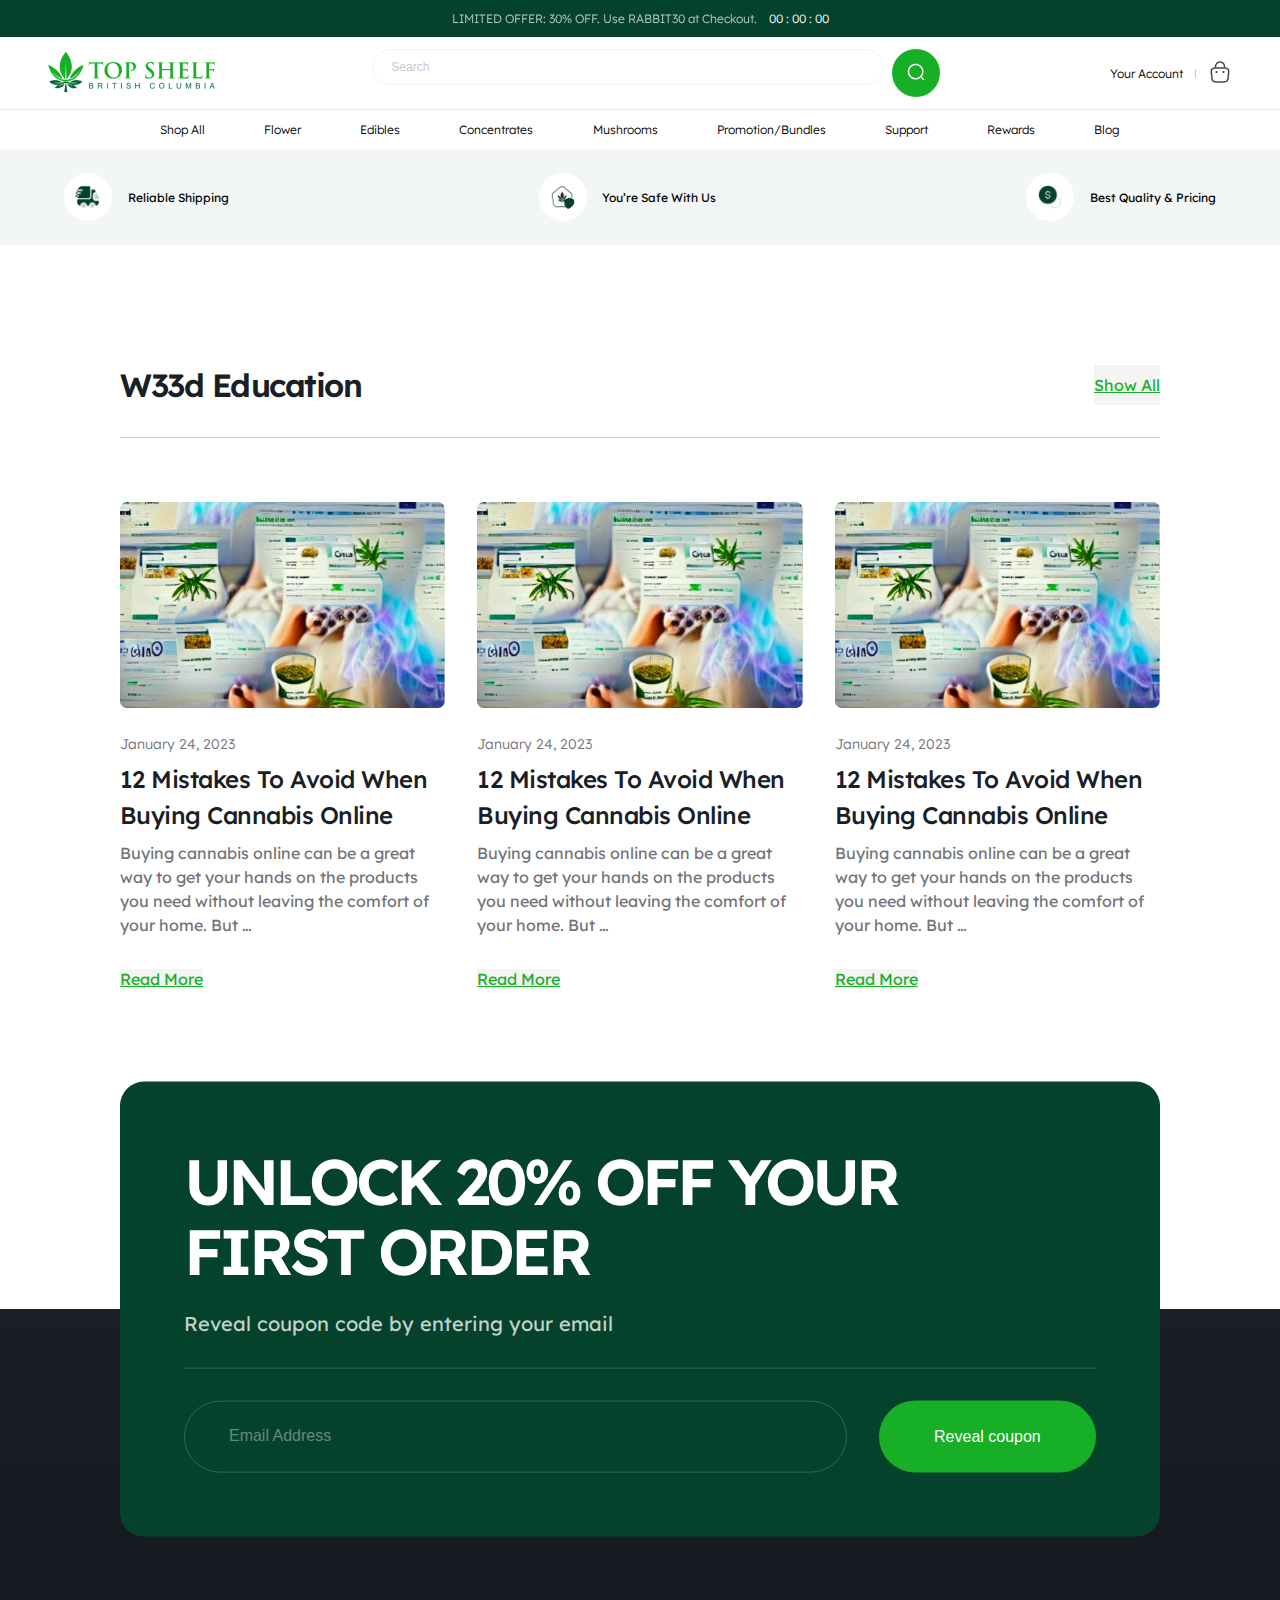
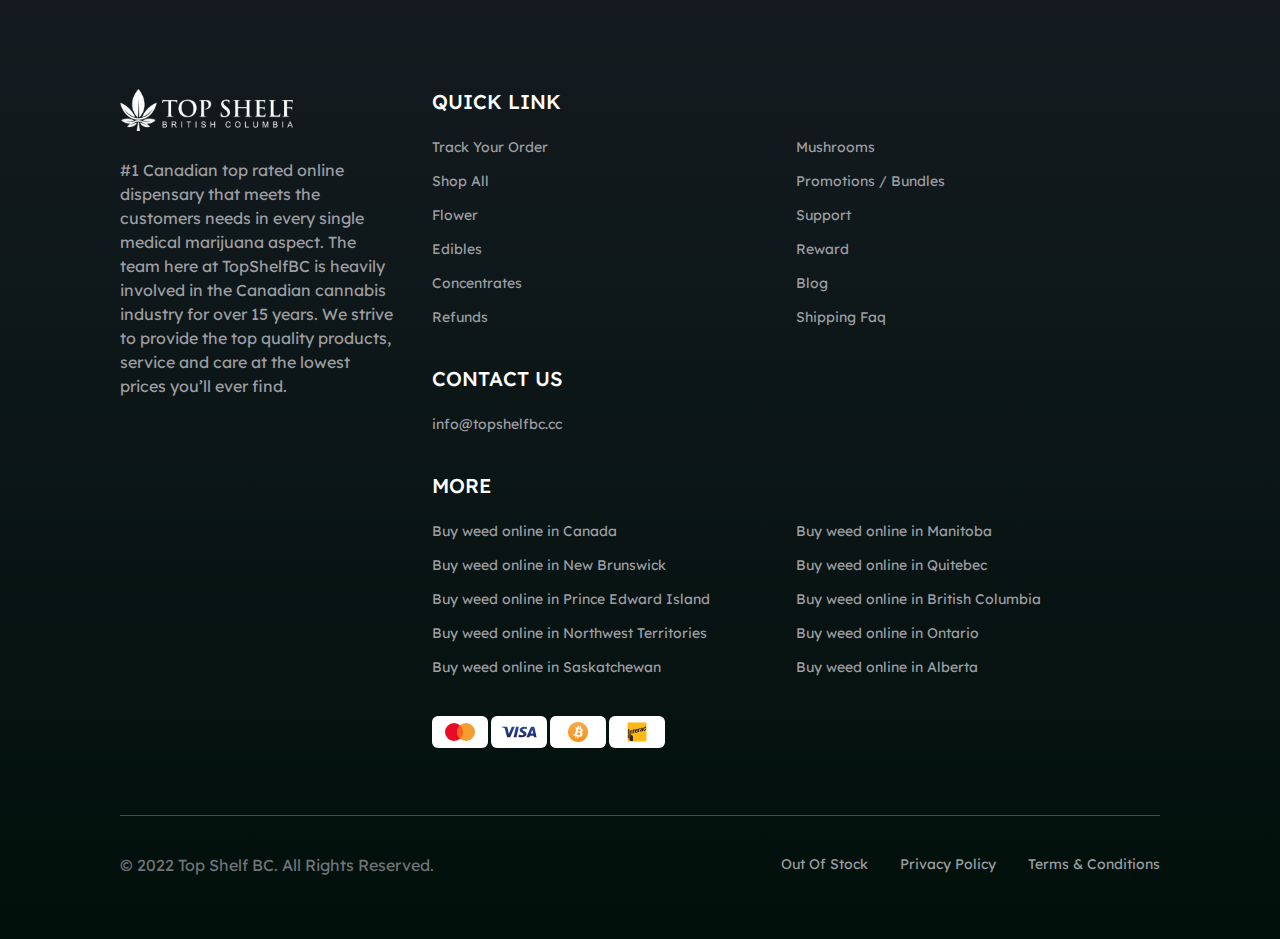
<file: category.html>
<!DOCTYPE html>
<html lang="en">
<head>
    <meta charset="UTF-8">
    <meta name="viewport" content="width=device-width, initial-scale=1.0">
    <link rel="stylesheet" href="style.css">
    <title>Category</title>
</head>
<body>
    <header>
        <div id="discount">
            <p>LIMITED OFFER: 30% OFF. Use RABBIT30 at Checkout.</p>
            <p>00 : 00 : 00</p>
        </div>
        <div class="container">
            <div class="header-content mg-lk">
                <div class="logo">
                    <a href="./index.html"><img src="./assets/Logo.png" alt="TOP SHELF"></a>
                </div>
                <div class="search-bar">
                    <input type="text" name="search" id="search" placeholder="Search">
                    <button type="button">
                        <img src="./assets/search-normal.png" alt="">
                    </button>
                </div>
                <div class="account">
                    <div class="account-text">
                        <p>Your Account</p>
                    </div>
                    <div class="bag">
                        <img src="./assets/bag-2.png" alt="bag">
                    </div>
                </div>
            </div>
        </div>
        <nav class="main-nav">
            <ul class="nav-items">
                <li>Shop All</li>
                <li>Flower</li>
                <li>Edibles</li>
                <li>Concentrates</li>
                <li>Mushrooms</li>
                <li>Promotion/Bundles</li>
                <li>Support</li>
                <li>Rewards</li>
                <li>Blog</li>
            </ul>
        </nav>
    </header>
    <section class="cat-feature-section">
        <div class="cat-feature-block">
            <img src="./assets/truck-fast.png" alt="Reliable Shipping">
            <p>Reliable Shipping</p>
        </div>
        <div class="cat-feature-block">
            <img src="./assets/safe-home.png" alt="You’re Safe With Us">
            <p>You’re Safe With Us</p>
        </div>
        <div class="cat-feature-block">
            <img src="./assets/coin.png" alt="Best Quality & Pricing">
            <p>Best Quality & Pricing</p>
        </div>
    </section>
    <section class="bg-white weed-education">
        <div class="section-header">
            <h3>W33d Education</h3>
            <button>Show All</button>
        </div>
        <div class="article-list">
            <article class="article">
                <div class="article-image">
                    <img src="./assets/image17.svg" alt="">
                </div>
                <p>January 24, 2023</p>
                <h4>12 Mistakes To Avoid When Buying Cannabis Online</h4>
                <p>Buying cannabis online can be a great way to get your hands on the products you need without leaving the comfort of your home. But …</p>
                <button>Read More</button>
            </article>
            <article class="article">
                <div class="article-image">
                    <img src="./assets/image17.svg" alt="">
                </div>
                <p>January 24, 2023</p>
                <h4>12 Mistakes To Avoid When Buying Cannabis Online</h4>
                <p>Buying cannabis online can be a great way to get your hands on the products you need without leaving the comfort of your home. But …</p>
                <button>Read More</button>
            </article>
            <article class="article">
                <div class="article-image">
                    <img src="./assets/image17.svg" alt="">
                </div>
                <p>January 24, 2023</p>
                <h4>12 Mistakes To Avoid When Buying Cannabis Online</h4>
                <p>Buying cannabis online can be a great way to get your hands on the products you need without leaving the comfort of your home. But …</p>
                <button>Read More</button>
            </article>
        </div>
    </section>
    <section class="promo-section">
        <div class="promo">
            <h2>UNLOCK 20% OFF YOUR FIRST ORDER</h2>
            <p>Reveal coupon code by entering your email</p>
            <hr>
            <div class="email-input">
                <input type="text" placeholder="Email Address" name="email" id="email-input">
                <button class="reveal-coupon-button">Reveal coupon</button>
            </div>
        </div>
        <div class="about-us">
            <div class="about-us-content">
                <img src="./assets/Logo.svg" alt="Top Shelf BC Logo">
                <p>#1 Canadian top rated online dispensary that meets the customers needs in every single medical marijuana aspect. The team here at TopShelfBC is heavily involved in the Canadian cannabis industry for over 15 years. We strive to provide the top quality products, service and care at the lowest prices you’ll ever find.</p>
            </div>
            <div class="link-content">
                <h3>QUICK LINK</h3>
                <div class="quick-links">
                    <ul class="quick-links-list">
                        <li>Track Your Order</li>
                        <li>Shop All</li>
                        <li>Flower</li>
                        <li>Edibles</li>
                        <li>Concentrates</li>
                        <li>Refunds</li>
                    </ul>
                    <ul class="quick-links-list">
                        <li>Mushrooms</li>
                        <li>Promotions / Bundles</li>
                        <li>Support</li>
                        <li>Reward</li>
                        <li>Blog</li>
                        <li>Shipping Faq</li>
                    </ul>
                </div>
                <h3>CONTACT US</h3>
                <p>info@topshelfbc.cc</p>
                <h3>MORE</h3>
                <div class="quick-links">
                    <ul class="quick-links-list">
                        <li>Buy weed online in Canada</li>
                        <li>Buy weed online in New Brunswick</li>
                        <li>Buy weed online in Prince Edward Island</li>
                        <li>Buy weed online in Northwest Territories</li>
                        <li>Buy weed online in Saskatchewan</li>
                    </ul>
                    <ul class="quick-links-list">
                        <li>Buy weed online in Manitoba</li>
                        <li>Buy weed online in Quitebec</li>
                        <li>Buy weed online in British Columbia</li>
                        <li>Buy weed online in Ontario</li>
                        <li>Buy weed online in Alberta</li>
                    </ul>
                </div>
                <div class="mastercard">
                    <img src="./assets/mastercard.svg" alt="">
                    <img src="./assets/visa.svg" alt="">
                    <img src="./assets/bitcoin.png" alt="">
                    <img src="./assets/mastercard_int.svg" alt="">
                </div>
            </div>
        </div>
        <div class="footer">
            <div class="footer-content">
                <p>© 2022 Top Shelf BC. All Rights Reserved. </p>
            </div>
            <ul class="footer-links">
                <li>Out Of Stock</li>
                <li>Privacy Policy</li>
                <li>Terms & Conditions</li>
            </ul>
        </div>
    </section> 
    <script src="./discTime.js"></script>  
</body>
</html>
</file>
<file: style.css>
/* VARIABLES CSS */
@import url('https://fonts.googleapis.com/css2?family=Lexend:wght@200;300;400;500;600&display=swap');

:root {
    --primary-color: #05422C;
    --secondary-color: #17AF26;
    --third-color: #F2BC1B;
    --neutral-color: #F4F4F4;
    --secondary-neutral-color: #01100B;
    --first-gradient: linear-gradient(45deg, #05422C);
    --title-color: #1A1E26;
    --text-color: #46494F;
    --font-family: 'Lexend', sans-serif;
    font-size: 12px;
}

* {
    margin: 0;
    padding: 0;
    box-sizing: border-box;
}

body {
    font-family: var(--font-family);
}

.mg-lk {
    margin: 0 3rem;
}

#discount {
    display: flex;
    height: 37px;
    background-color: var(--primary-color);
    justify-content: center;
    align-items: center;
    color: #ffffff;
    font-weight: 300;
}

#discount p:first-child {
    font-size: 1rem;
    margin-right: 1rem;
    opacity: .7;
}

.container {
    box-shadow: rgba(0, 0, 0, 0.01) 0px 6px 24px 0px, rgba(0, 0, 0, 0.08) 0px 0px 0px 1px;
}
.header-content {
    display: flex;
    padding: 1rem;
    justify-content: space-between;
    align-items: center;
}

.search-bar {
    display: flex;
    width: 48%;
    flex-direction: row;
}

.search-bar input {
    width: 90%;
    height: 3rem;
    padding: 1rem 1.5rem;
    margin-right: 8px;
    border: 1px solid #F4F4F4;
    border-radius: 2rem;
    /* font-family: var(--font-family); */
    font-size: 1rem;
    font-weight: 400;
    outline: none;
}

.search-bar input::placeholder {
    /* font-family: var(--font-family); */
    font-size: 1rem;
    font-weight: 400;
    color: #C8C9CB;
}

.search-bar button {
    min-width: 48px;
    height: 48px;
    border: none;
    background-color: var(--secondary-color);
    border-radius: 50%;
}

.account {
    display: flex;
}

.account-text {
    display: flex;
    align-items: center;
}

.account-text p {
    /* font-family: var(--font-family); */
    font-size: 1rem;
    font-weight: 300;
    padding: 0 1rem;
}

.account-text p::after {
    content: "";
    display: inline-block;
    width: 1px;
    height: 0.7rem;
    background-color: #C8C9CB;
    margin-left: 1rem;
}


.main-nav {
    display: flex;
    margin-top: 1px;
    background-color: #ffffff;
    justify-content: center;
}

.nav-items {
    width: 75%;
    margin: 0 3rem;
    padding: 1rem 0;
    display: flex;
    flex-direction: row;
    flex-wrap: wrap;
    list-style-type: none;
    justify-content: space-between;
    gap: 0.5rem;
}

.nav-items li {
    font-size: 1em;
    font-weight: 300;
}

.carousel {
    display: flex;
    height: 720px;
    padding: 0 0 0 4rem;
    align-items: center;
    background-image: conic-gradient(from 100deg, #05422C, #648a7c, #648a7c, #346654, #346654, #05422C);
}

.carousel-text {
    width: 52%;
}

.carousel-text > p:first-child {
    font-size: 1.33rem;
    font-weight: 300;
    letter-spacing: 0.25rem;
    line-height: 110%;
    color: var(--third-color);
}

.carousel-text p:nth-child(3) {
    margin-top: 24px;
    font-size: 2rem;
    font-weight: 300;
    color: var(--neutral-color);
}

.carousel-text h1 {
    width: 100%;
    margin-top: 30px;
    font-weight: 600;
    font-size: 5.33rem;
    font-style: normal;
    line-height: 110%;
    letter-spacing: -0.33333rem;
    color: #ffffff;
}

.carousel-text button {
    width: 185px;
    height: 64px;
    padding: 8px 56px;
    margin-top: 40px;
    background: #17AF26;
    border: none;
    border-radius: 100px;
    font-weight: 500;
    font-size: 1.125rem;
    line-height: 150%;
    color: #ffffff;
}

.carousel-discount {
    font-size: 1.5rem;
    font-weight: 500;
    display: flex;
    margin-top: 102px;
    gap: 1rem;
    color: #ffffff;
}

.carousel-discount > p:first-child::after {
    content: "";
    display: inline-block;
    width: 1px;
    height: 50%;
    background-color: #ccc;
    margin-left: 1rem;
}

.carousel-container {
    display: flex;
    align-items: end;
    font-size: 0;
    width: 48%;
    height: 100%;
}

.carousel-images img{
    max-width: 100%;
}

.info-section {
    display: flex;
    padding: 5rem 4rem;
    justify-content: center;
    gap: 32px;
    background-color: #F2F6F4;
}

.t-head h3 {
    font-size: 1.5rem;
    font-weight: 500;
    letter-spacing: -0.5px;
}

.t-font p {
    font-weight: 400;
    font-size: 1rem;
    line-height: 150%;
}

.section-container {
    width: 100%;
    display: flex;
    flex-direction: row;
}

.img-container {
    width: 100px;
    margin-right: 24px;
    display: flex;
    justify-content: center;
    align-items: center;
}

.circle-bg {
    width: 100px;
    height: 100px;
    background-color: #ffffff;
    border-radius: 100px;
}

.circle-bg img {
    width: 56px;
    height: 56px;
}

.t-container {
    width: calc(100% - 124px);
}

.t-font p {
    margin-top: 16px;
    color: #717378;
}

.dispensary-section {
    margin-top: 120px;
    text-align: center;
}

.dispensary-section > h1:first-child {
    max-width: 984px;
    margin: 0 auto;
    padding: 0 0.1rem;
    font-style: normal;
    font-weight: 600;
    font-size: 64px;
    line-height: 110%;
    letter-spacing: -4px;
    color: #1A1E26;
}

.button-group {
    display: flex;
    margin-top: 64px;
    justify-content: center;
    gap: 2rem;
    padding: 0 10rem;
}

.button-group button {
    width: 32%;
    min-width: 100px;
    padding: 12px 20px;
    border-radius: 100px;
    /* font-family: var(--font-family); */
}

.button-group button:nth-child(1) {
    font-style: normal;
    font-weight: 500;
    font-size: 1rem;
    color: #05422C;
    border: 1px solid #05422C
}

.button-group button:not(:nth-child(1)) {
    background-color: #ffffff;
    border: 1px solid #F4F4F4;
    font-size: 1rem;
}

.product-list {
    display: flex;
    width: 100%;
    margin-top: 64px;
    gap: 32px;
    padding: 0 0 0 10rem;   
}

.product-item {
    width: 29%;
    height: 568px;
    background-color: var(--primary-color);
    border-radius: 16px;
    position: relative;
    overflow: hidden;
    z-index: 0;
}

.product-item > p:nth-child(2) {
    margin-top: 24px;
    font-style: normal;
    font-weight: 500;
    font-size: 20px;
    color: #ffffff;
    line-height: 150%;
}

.product-item > p:nth-child(3) {
    width: 65%;
    margin: 0 auto;
    margin-top: 8px;
    font-style: normal;
    font-weight: 400;
    font-size: 14px;
    line-height: 150%;
    color: rgba(255, 255, 255, 0.6);
}

.product-item > button {
    margin-top: 20px;
    background: none;
    color: var(--secondary-color);
    font-style: normal;
    font-weight: 400;
    font-size: 14px;
    line-height: 150%;
    text-decoration-line: underline;
    border: none;
}

.product-item img {
    margin-top: 84px;
}


.product-item > div:last-child {
    width: 261px;
    height: 371px;
    background: linear-gradient(180deg, rgba(52, 102, 84, 0) 0%, rgba(52, 102, 84, 0.4) 100%);
    transform: rotate(5deg);
    position: absolute;
    top: -91.3px;
    right: -40px;
    border-radius: 12px;
    z-index: -1;
}

.product-list-item {
    display: flex;
    flex-direction: row;
    gap: 32px;
    width: 70%;
}

.product-details {
    width: 71%;
    height: 568px;
}

.product-images {
    height: 240px;
    background-color: #f4f4f4;
    border-radius: 8px;
}

.product-images img {
    padding: 38px 4rem;
}

.overflow {
    overflow: hidden;
}

.product-details > p:first-of-type {
    margin-top: 24px;
    /* font-family: var(--font-family); */
    font-style: normal;
    font-weight: 300;
    font-size: 14px;
    line-height: 150%;
    color: #9D9EA2;
}

.product-details > p:nth-of-type(2) {
    height: 54px;
    margin-top: 8px;
    font-style: normal;
    font-weight: 400;
    font-size: 18px;
    line-height: 150%;
}

.product-details > p:nth-of-type(3) {
    width: 92px;
    margin: 8px auto;
    padding: 4.5px 10px 5.5px 10px;
    /* font-family: var(--font-family); */
    font-style: normal;
    font-weight: 400;
    font-size: 12px;
    line-height: 150%;
    color: #05422C;
    background: #F2F6F4;
}

.product-details > button {
    margin-top: 20px;
    padding: 9.5px 24px;
    background: #17AF26;
    border-radius: 100px;
    border: none;
    /* font-family: var(--font-family); */
    font-style: normal;
    font-weight: 500;
    font-size: 14px;
    color: #FFFFFF;
}

.rating {
  display: flex;
  flex-direction: row;
  justify-content: center;
  align-items: center;
  margin-top: 8px;
}

.stars {
  display: flex;
  flex-direction: row;
  align-items: center;
}

.stars img {
  margin-right: 6px;
}

.stars p {
    font-style: normal;
    font-weight: 400;
    font-size: 14px;
    color: #060709;;
}

.row {
    width: 12px;
    height: 0.1px;
    margin: 0 6px;
    transform: rotate(90deg);
    background-color: #C8C9CB;
}

.row-24 {
    width: 12px;
    height: 0.1px;
    margin: 0 24px;
    transform: rotate(90deg);
    background-color: #C8C9CB;
}

.review {
  display: flex;
  flex-direction: row;
}

.review p:first-child {
    margin-right: 6px;
    font-style: normal;
    font-weight: 400;
    font-size: 14px;
    color: #060709;;
}

.review p:last-child {
    font-style: normal;
    font-weight: 400;
    font-size: 14px;
    color: #C8C9CB;
}

.price-details {
    display: flex;
    flex-direction: row;
    align-items: center;
    justify-content: center;
    margin-top: 20px;
}

.price-details p:first-of-type {
    margin-right: 1rem;
    font-style: normal;
    font-weight: 400;
    font-size: 14px;
    text-decoration: line-through;
    color: #9D9EA2;
}

.price-details p:nth-of-type(2) {
    margin-right: 4px;
    font-style: normal;
    font-weight: 400;
    font-size: 16px;
    color: #EB2606;
}

.price-details p:last-child {
    font-style: normal;
    font-weight: 300;
    font-size: 14px;
    color: #C8C9CB;
}

.quantity-buttons {
    display: flex;
    margin-top: 20px;
    gap: 8px;
    justify-content: center;
    align-items: center;
}

.quantity-buttons > button {
    padding: 6.5px 10px 7.5px 10px;
    border: 1px solid #F4F4F4;
    border-radius: 4px;
    background-color: #ffffff;
    /* font-family: var(--font-family); */
    font-style: normal;
    font-weight: 400;
    font-size: 12px;
    color: #1A1E26;
    
}

.star-gold {
    fill: #F2BC1B;
    stroke: #F2BC1B;
}

.star-neutral {
    fill: #f4f4f4;
    stroke: #f4f4f4;
}

.testimonial-section {
    margin-top: 136px;
    padding: 0 0 0 10rem;
}

.testimonial-section > h1 {
    /* font-family: var(--font-family); */
    font-style: normal;
    font-weight: 600;
    font-size: 64px;
    letter-spacing: -4px;
    color: #1A1E26;
}

.testimonial-content {
    display: flex;
    margin-top: 64px;
    height: 424px;
    gap: 32px;
}

.testimonial-review {
    max-width: 379px;
    background-color: var(--primary-color);
    padding: 40px;
    border-radius: 16px;
}

.testimonial-review > h2 {
    font-style: normal;
    font-weight: 600;
    font-size: 32px;
    letter-spacing: -1.5px;
    color: #FFFFFF;
}

.testimonial-review > hr {
    margin-top: 32px;
    border-right: none;
    border-left: none;
    border-top: 1px solid #346654;
    border-bottom: none;
}

.testimonial-review > img {
    margin-top: 32px;
}

.testimonial-review > p {
    margin-top: 32px;
    font-style: normal;
    font-weight: 400;
    font-size: 16px;
    color: #FFFFFF;
}

.testimonial-container-details {
    width: 100%;
    margin-top: 16px;
    display: flex;
    align-items: center;
    flex-direction: row;
}

.main-stars {
    display: flex;
    align-items: center;
    height: 24px;
}

.testimonial-review-details {
    display: flex;
    align-items: center;
    gap: 6px;
    flex-direction: row;
}

.testimonial-review-details p:not(p:last-child) {
    font-style: normal;
    font-weight: 400;
    font-size: 16px;
    color: #FFFFFF;
}

.testimonial-review-details p:last-child {
    font-style: normal;
    font-weight: 400;
    font-size: 16px;
    color: #648A7C;
}

.testimonial-item {
    min-width: 379px;
    padding: 40px;
    background: #FFFFFF;
    border: 1px solid #F4F4F4;
    border-radius: 16px;
}

.testimonial-user-details > hr {
    margin-top: 32px;
    border-right: none;
    border-left: none;
    border-top: 1px solid #C8C9CB;
    border-bottom: none;
}

.testimonial-user-details > p:first-of-type {
    margin-top: 16px;
    font-style: normal;
    font-weight: 400;
    font-size: 16px;
    color: #1A1E26;
}

.testimonial-user-details > p:nth-of-type(2) {
    margin-top: 71px;
    font-style: normal;
    font-weight: 300;
    font-size: 14px;
    color: #9D9EA2;
}

.testimonial-image {
    display: flex;
    align-items: center;
}

.testimonial-image img {
    width: 36px;
    height: 36px;
    margin-right: 16px;
    background-color: #73C255;
    border: none;
    border-radius: 50%;
}

.testimonial-user-rating {
    margin-top: 32px;
}

.filter-section {
    margin-top: 160px;
    padding: 0 10rem 20rem 10rem;
}

.filter-section > h1 {
    font-style: normal;
    font-weight: 600;
    font-size: 64px;
    letter-spacing: -4px;
    color: #1A1E26;
}

.interest-filter {
    display: flex;
    width: 100%;
    height: 80px;
    padding-bottom: 2.67rem;
    align-items: center;
    gap: 24px;
    margin-top: 5.83rem; 
    margin-bottom: 5.33rem;
    border-bottom: 1px solid #f4f4f4;
}

.interest-filter > p {
    margin-right: 1rem;
    /* font-family: var(--font-family); */
    font-style: normal;
    font-weight: 400;
    font-size: 24px;
    letter-spacing: -0.5px;
    color: #1A1E26;
}

.interest-filter > button:first-of-type {
    height: 48px;
    padding: 8px 20px;
    border: none;
    border-radius: 100px;
    /* font-family: var(--font-family); */
    font-style: normal;
    font-weight: 500;
    font-size: 1.33333rem;
}

.interest-filter > :not(button:first-of-type) {
    height: 48px;
    padding: 8px 20px;
    border: none;
    border-radius: 100px;
    /* font-family: var(--font-family); */
    font-style: normal;
    font-weight: 400;
    font-size: 1.33333rem;
}

.interest-filter > button:first-of-type {
    background: #F2F6F4;
    color: #05422C;
    border: 1px solid #05422C;
}

.interest-filter > button:not(:first-of-type) {
    background: #FFFFFF;
    border: 1px solid #F4F4F4;
}

.product-grid {
    display: grid;
    grid-template-columns: repeat(4, 1fr);
    grid-template-rows: 1fr 1fr;
    gap: 2.67rem;
}

.card-product {
    text-align: center;
}

.card-product > p:first-of-type {
    margin-top: 24px;
    /* font-family: var(--font-family); */
    font-style: normal;
    font-weight: 300;
    font-size: 14px;
    color: #9D9EA2;
}

.card-product > p:nth-of-type(2) {
    margin-top: 8px;
    /* font-family: var(--font-family); */
    font-style: normal;
    font-weight: 400;
    font-size: 18px;
    color: #1A1E26;
}

.card-product > p:nth-of-type(3) {
    width: 92px;
    padding: 4.5px 10px 5.5px 10px;
    margin: 8px auto;
    background: #F2F6F4;
    border-radius: 4px;
    /* font-family: var(--font-family); */
    font-style: normal;
    font-weight: 400;
    font-size: 12px;
    color: #05422C;
}

.card-product > button {
    margin-top: 20px;
    padding: 9.5px 24px;
    background: #17AF26;
    border-radius: 100px;
    border: none;
    /* font-family: var(--font-family); */
    font-style: normal;
    font-weight: 500;
    font-size: 14px;
    color: #FFFFFF;
}

.bg-product-image {
    background: #F4F4F4;
    border-radius: 8px;
    padding: 38px 3.5rem;
}

.bg-product-image > img {
    max-width: 100%;
}

.price-info {
    margin-top: 20px;
}

.referral-section {
    width: 100%;
    padding: 296px 140px 112px 172px;
    text-align: center;
    background-color: #01100B;
    position: relative;
    z-index: 0;
}

.referral-section > h1 {
    color: #fff;
    font-size: 5.33333rem;
    font-family: Lexend;
    font-weight: 600;
    letter-spacing: -0.33333rem;
}

.referral-section > p {
    width: 78%;
    margin: 2rem auto;
    color: var(--text-color);
    font-size: 1.33333rem;
    font-family: Lexend;
}

.referral-section > button {
    height: 5.33333rem;
    margin-top: 6.67rem;
    padding: 0.66667rem 4.66667rem;
    font-family: Lexend;
    font-size: 1.33rem;
    font-weight: 500;
    font-style: normal;
    background-color: var(--secondary-color);
    color: #fff;
    border: none;
    border-radius: 100px;
}

.referral-container {
    top: 0;
    left: 50%;
    width: 80%;
    display: flex;
    padding: 8rem 10rem;
    transform: translate(-50%, -50%);
    height: 342px;
    position: absolute;
    background-color: #05422C;
    border-radius: 24px;
    overflow: hidden;
    z-index: 10;
}

.referral-container > img {
    position: absolute;
    top: 50%;
    left: 50%;
    transform: translate(-50%, -50%);
    z-index: -1;
}

.referral-content {
    width: 100%;
    display: flex;
    padding: 0;
    align-items: center;
    justify-content: space-between;
}

.referral-content > button {
    display: flex;
    height: 5.33333rem;
    padding: 0.66667rem 4.66667rem;
    justify-content: center;
    align-items: center;
    font-size: 1.5rem;
    font-family: Lexend;
    font-weight: 500;
    border: none;
    border-radius: 100px;
    color: #fff;
    background: var(--secondary-color);
    
}

.referral-info {
    font-family: Lexend;
}

.referral-info > h1 {
    height: auto;
    font-size: 5.3rem;
    font-weight: 600;
    letter-spacing: -0.25rem;
    color: #fff;
    text-align: start;
}

.referral-text {
    display: flex;
    gap: 2rem;
    margin-top: 2.67rem;
}

.referral-text > p:first-child {
    font-size: 2.66667rem;
    letter-spacing: -0.04167rem;
    color: #fff;
}

.referral-text > p:last-child {
    font-size: 2.66667rem;
    font-weight: 600;
    letter-spacing: -0.125rem;
    color: var(--third-color);
}

.order-steps {
    display: grid;
    grid-template-rows: repeat(2, 1fr);
    grid-template-columns: repeat(2, 1fr);
    row-gap: 5.33rem;
    column-gap: 2.67rem;
    margin-top: 4.08rem;
}

.order-step p:first-of-type {
    font-size: 2rem;
    font-family: Lexend;
    font-weight: 500;
    line-height: 150%;
    letter-spacing: -0.04167rem;
    color: #fff;
    margin-top: 2rem;
}

.order-step p:last-of-type {
    font-size: 1.33333rem;
    font-family: Lexend;
    color: #9D9EA2;
    margin-top: 2rem;
}

.order-container {
    margin: 0 auto;
    width: 60%;
    position: relative;
}

.order-container > img:first-child {
    top: 0;
    left: 0;
    position: absolute;
}

.pLR-10 {
    padding: 0 10rem;
}

.intro-section {
    margin-top: 10rem;
}

.intro-section > h1 {
    width: 65.75rem;
    margin-bottom: 2rem;
    font-family: Lexend;
    font-size: 5.33333rem;
    font-style: normal;
    font-weight: 600;
    letter-spacing: -0.33333rem;
    line-height: 110%;
    color: #1A1E26;
}

.intro-section > p {
    width: 65.75rem;
    margin-bottom: 5.33rem;
    font-family: Lexend;
    font-size: 1.33333rem;
    font-style: normal;
    font-weight: 400;
    line-height: 150%;
    color: var(--text-color);
}

.feature-section {
    display: grid;
    grid-template-columns: repeat(3, 1fr);
    grid-template-rows: repeat(2, 1fr);
    column-gap: 2.67rem;
    row-gap: 3.33rem;
}

.feature-section > .container {
    padding: 2.66667rem;
    border-radius: 1rem;
    border: 1px solid rgba(206, 207, 213, 0.40);
    background: #FFF;
}

.feature-section > .container > h3 {
    margin-top: 2.667rem;
    font-family: Lexend;
    font-size: 2rem;
    font-style: normal;
    font-weight: 500;
    line-height: 150%; /* 3rem */
    letter-spacing: -0.04167rem;
    color: #1A1E26;
}

.feature-section > .container > p {
    margin-top: 1.33rem;
    font-family: Lexend;
    font-size: 1.16667rem;
    font-style: normal;
    font-weight: 400;
    line-height: 150%; /* 1.75rem */
    color: #717378;
}

.product-grid-1-row {
    display: grid;
    grid-template-columns: repeat(4, 1fr);
    grid-template-rows: 1fr;
    gap: 2.67rem;
}

.cannabis-type {
    display: flex;
    margin: 0 10rem;
    padding: 5.33rem 0 0 0;
    gap: 2.67rem;
    border-top: 1px solid#717378;
}

.cannabis-type__item {
    width: 30%;
    border: 1px solid#F4F4F4;
    border-radius: 1rem;
    padding: 2.67rem;
    flex: 1;
    flex-basis: 0;
}

.cannabis-type__image {
    width: 100%;
    display: flex;
    justify-content: center;
    align-items: center;
    background-color: #F2F6F4;
    padding: 5.83rem 9.38rem;
}

.cannabis-type__image img {
    object-fit: cover;
    width: 100%;
    max-width: 7.5rem;
}

.cannabis-type__content h3 {
    color: #1A1E26;
    margin-top: 2.67rem;
    font-family: var(--font-family);
    font-size: 2.66667rem;
    font-style: normal;
    font-weight: 600;
    letter-spacing: -0.125rem;
}

.cannabis-type__content p {
    margin-top: 1.33rem;
    color:#717378;
    font-family: var(--font-family);
    font-size: 1.16667rem;
    font-style: normal;
    font-weight: 400;
}

.cannabis-type__content button {
    margin-top: 2.67rem;
    border: none;
    background-color: white;
    color:#17AF26;
    font-family: var(--font-family);
    font-size: 1.33333rem;
    font-style: normal;
    font-weight: 400;
    text-decoration-line: underline;
}

.weed-education {
    background-color: #F4F4F4;
    padding: 10rem 10rem 0 10rem;
}

.section-header {
    display: flex;
    justify-content: space-between;
    padding-bottom: 2.67rem;
    border-bottom: 1px solid#C8C9CB;
}

.section-header h3 {
    color: #1A1E26;
    font-family: var(--font-family);
    font-size: 2.66667rem;
    font-style: normal;
    font-weight: 600;
    letter-spacing: -0.125rem;
}

.section-header button {
    color:#17AF26;
    font-family: var(--font-family);
    font-size: 1.33333rem;
    font-style: normal;
    font-weight: 400;
    text-decoration-line: underline;
    border: none;
    background-color: #F4F4F4;
}

.article-list {
    width: 100%;
    display: flex;
    gap: 2.67rem;
    flex-direction: row;
    justify-content: space-between;
    padding: 5.33rem 0 26.67rem 0;
}

.article {
    flex: 1;
}

.article p:nth-of-type(1) {
    margin-bottom: 0.67rem;
    color: var(--neutral-300, #717378);
    font-family: var(--font-family);
    font-size: 1.16667rem;
    font-style: normal;
    font-weight: 300;
}

.article p:nth-of-type(2) {
    color:#717378;
    font-family: var(--font-family);
    font-size: 1.33333rem;
    font-style: normal;
    font-weight: 400;
    line-height: 150%; /* 2rem */
    margin-bottom: 2.67rem;
}

.article > h4 {
    margin-bottom: 0.67rem;
    font-family: var(--font-family);
    color: var(--neutral-500, #1A1E26);
    font-size: 2rem;
    font-style: normal;
    font-weight: 500;
    letter-spacing: -0.04167rem;
    line-height: 150%; /* 3rem */
}

.article button {
    color:#17AF26;
    font-family: var(--font-family);
    font-size: 1.33333rem;
    font-style: normal;
    font-weight: 400;
    text-decoration-line: underline;
    border: none;
    background-color: #F4F4F4;
}

.article-image {
    text-align: center;
    margin-bottom: 2rem;
}

.article-image img {
    width: 100%;
}

.promo-section {
    width: 100%;
    position: relative;
    background: linear-gradient(180deg, #1A1E26 0%, #01100B 100%);
    padding: 31.67rem 10rem 5.33rem 10rem;
}

.promo {
    width: calc(100% - 20rem);
    margin: 0 10rem;
    position: absolute;
    top: 0;
    left: 0;
    transform: translate(0, -50%);
    padding: 5.33rem;
    border-radius: 2rem;
    background:#05422C;
}

.promo h2 {
    width: 65.75rem;
    margin-bottom: 2rem;
    color: #FFF;
    font-size: 5.33333rem;
    font-style: normal;
    font-weight: 600;
    line-height: 110%; /* 5.86667rem */
    letter-spacing: -0.33333rem;
    max-width: 100%; /*max width height untuk auto resize h2  Maksimum lebar elemen <h2> tidak melebihi elemen induk */
    max-height: 100%;/* Maksimum tinggi elemen <h2> tidak melebihi elemen induk */
}

.promo > p {
    margin-bottom: 2.67rem;
    color:#C3D2CC;
    font-size: 1.66667rem;
    font-style: normal;
    font-weight: 400;
}

.promo hr {
    border-top: 1px solid #346654;
    border-right: none;
    border-left: none;
    border-bottom: none;
    margin-bottom: 2.67rem;
}

.email-input {
    display: flex;
    gap: 2.67rem;
}

.email-input input {
    width: 100%;
    border-radius: 8.33333rem;
    border: 1px solid #346654;
    background: #05422C;
    padding: 2rem 3.67rem;
}

.email-input input::placeholder {
    color: var(--secondary-300, #648A7C);
    font-size: 1.33333rem;
    font-style: normal;
    font-weight: 400;
    line-height: 150%; /* 2rem */
}

.email-input button {
    width: 30%;
    color:#FFF;
    font-size: 1.33333rem;
    font-style: normal;
    font-weight: 500;
    line-height: 150%; /* 2rem */
    border: none;
    border-radius: 8.33333rem;
    background:#17AF26;
    padding: 2rem 3.67rem;
}

.about-us {
    display: flex;
    flex-direction: row;
    margin-bottom: 5.33rem;
}

.about-us-content {
    width: 30%;
}

.about-us-content img {
    margin-bottom: 2rem;
}

.about-us-content p {
    width: 23rem;
    color: #9D9EA2;
    font-size: 1.33333rem;
    font-style: normal;
    font-weight: 400;
    line-height: 150%; /* 2rem */
}

.link-content {
    width: 70%;
    display: flex;
    flex-direction: column;
}

.link-content h3 {
    color: #fff;
    font-size: 1.66667rem;
    font-style: normal;
    font-weight: 500;
    margin-bottom: 2rem;
}

.link-content > p {
    color: #9D9EA2;
    font-size: 1.16667rem;
    font-style: normal;
    font-weight: 400;
    margin-bottom: 3.33rem;
}

.quick-links {
    display: flex;
    margin-bottom: 3.33rem;
}

.quick-links-list {
    display: flex;
    flex-direction: column;
    gap: 1.33rem;
    flex: 1;
}

.quick-links-list li {
    color: #9D9EA2;
    font-size: 1.16667rem;
    font-style: normal;
    font-weight: 400;
    list-style-type: none;
}

.footer {
    display: flex;
    justify-content: space-between;
    border-top: 1px solid #46494F;
    padding-top: 3.33rem;
}

.footer-content p {
    color: #717378;
    font-size: 1.33333rem;
    font-style: normal;
    font-weight: 400;
}

.footer-links {
    display: flex;
    gap: 2.67rem;
    justify-content: space-between;
}

.footer-links li {
    color: #9D9EA2;
    font-size: 1.16667rem;
    font-style: normal;
    font-weight: 400;
    list-style-type: none;
}

/* Styling Category Section */

.cat-feature-section {
    display: flex;
    justify-content: space-between;
    gap: 2.67rem;
    padding: 0 5.33rem;
    background-color: #F2F6F4;
}

.cat-feature-block {
    display: flex;
    gap: 1.33rem;
    align-items: center;
    padding: 2rem 0;
}

.cat-feature-block img {
    width: 4rem;
    height: 4rem;
    border-radius: 8.33333rem;
    background:#FFF;
    padding: 0.92rem;
}

.bg-white {
    background-color: #fff;
}
</file>
